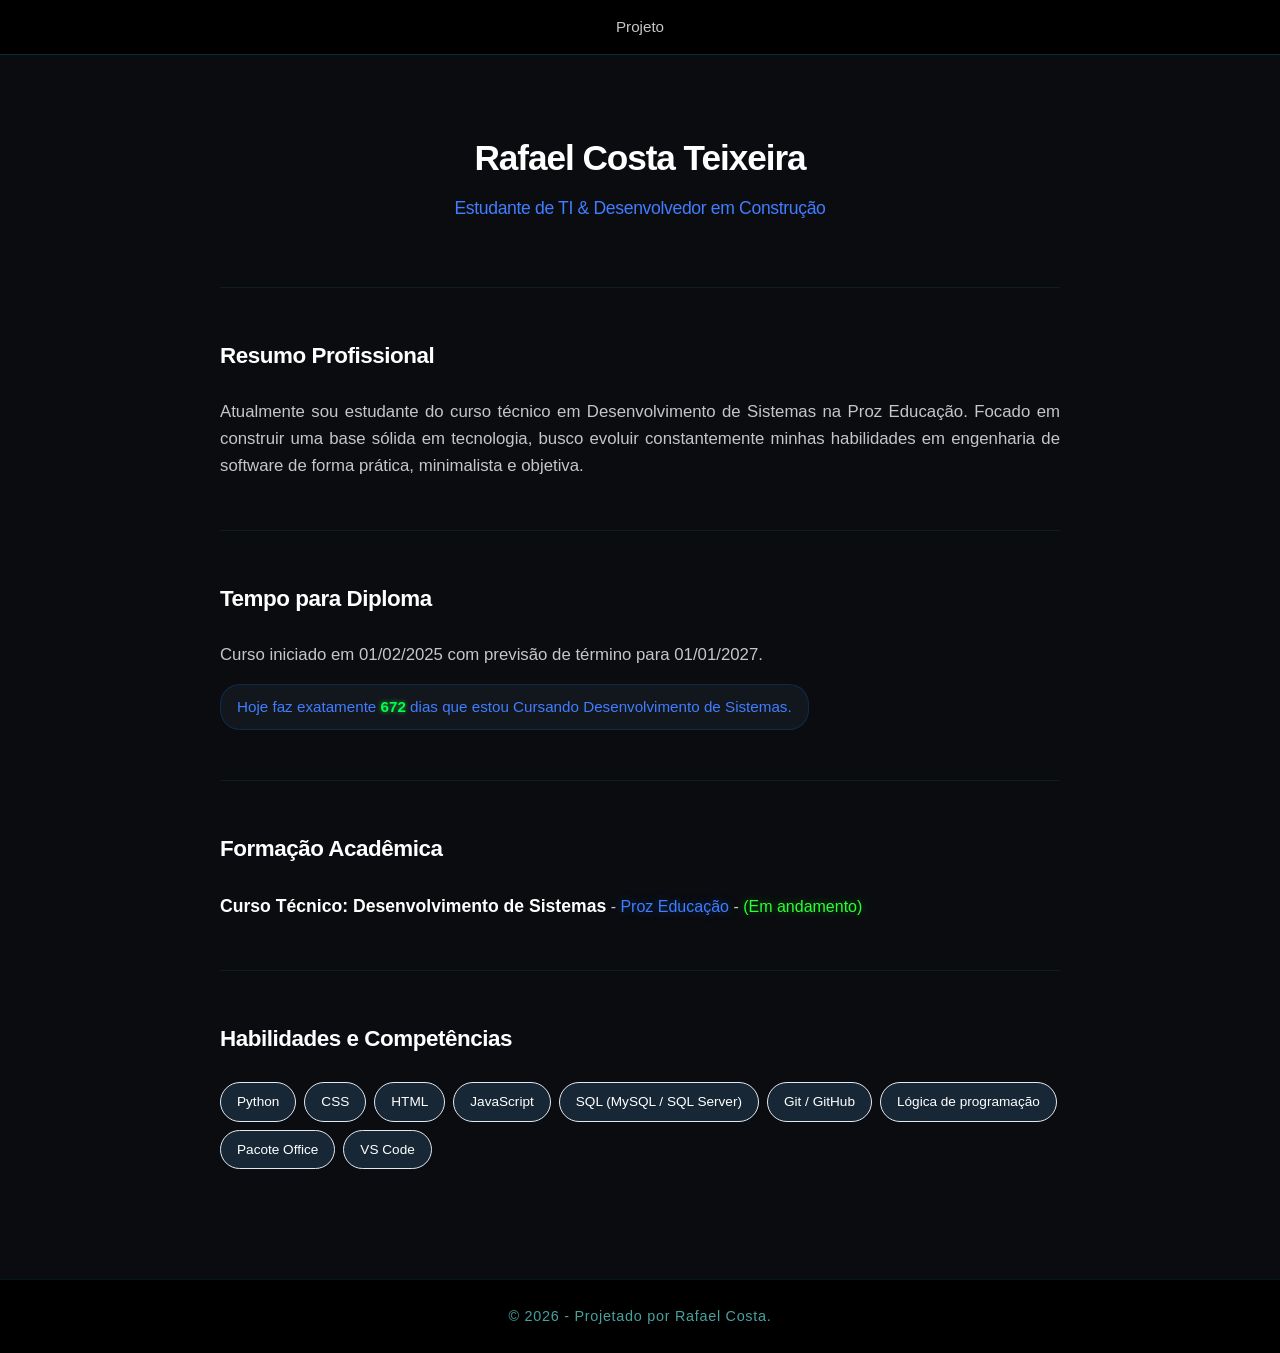
<file: index.html>
<!DOCTYPE html>
<html lang="pt-BR">
<head>
    <meta charset="UTF-8">
    <meta name="viewport" content="width=device-width, initial-scale=1.0">
    <link rel="icon" type="image/png" href="img/icon-title.png">
    <link rel="stylesheet" href="styles/style.css">
    <title>Rafael Costa | Portfólio</title>
</head>
<body>

    <header class="navbar">
        <div class="nav-container">
            <a href="pages/filmes.html" class="nav-link">Projeto</a>
        </div>
    </header>

    <main class="site-container">
        
        <section id="perfil-topo">
            <h1 id="meuNome">Rafael Costa Teixeira</h1>
            <h2 id="tituloProfissional">Estudante de TI & Desenvolvedor em Construção</h2>
        </section>

        <section id="sobre" class="secao-conteudo">
            <h2>Resumo Profissional</h2>
            <p id="resumoProfissional">
                Atualmente sou estudante do curso técnico em Desenvolvimento de Sistemas na Proz Educação. 
                Focado em construir uma base sólida em tecnologia, busco evoluir constantemente minhas habilidades em engenharia 
                de software de forma prática, minimalista e objetiva.
            </p>
        </section>

        <section id="jornada" class="secao-conteudo">
            <h2>Tempo para Diploma</h2>
            <div class="counter-box">
                <p>Curso iniciado em 01/02/2025 com previsão de término para 01/01/2027.</p>
                <div id="tempoRestanteParaFormatura">
                    Hoje faz exatamente <span id="days-count">...</span> dias que estou Cursando Desenvolvimento de Sistemas.
                </div>
            </div>
        </section>

        <section id="formacao" class="secao-conteudo">
            <h2>Formação Acadêmica</h2>
            <div id="lista-formacao">
                <div class="item-formacao">
                    <strong>Curso Técnico: Desenvolvimento de Sistemas</strong> - <span class="highlight">Proz Educação</span> - <span class="andamento"><span>(Em andamento)</span></span>
                </div>
            </div>
        </section>
        
        <section id="habilidades" class="secao-conteudo">
            <h2>Habilidades e Competências</h2>
            <ul id="lista-habilidades"></ul>
        </section>
        
    </main>
    
    <footer class="site-footer">
        <p>&copy; 2026 - Projetado por Rafael Costa.</p>
    </footer>

    <script src="script/script.js"></script>
</body>
</html>
</file>
<file: styles/style.css>
/* --- CONFIGURAÇÕES GERAIS (Paleta Dark Neon) --- */
html {
    scroll-behavior: smooth; /* Mantém a rolagem da página suave */
}

* {
    margin: 0;
    padding: 0;
    box-sizing: border-box;
}

body {
    font-family: -apple-system, BlinkMacSystemFont, "Segoe UI", Roboto, Helvetica, Arial, sans-serif;
    background-color: #0b0c10; /* Preto profundo do tema original */
    color: #c5c6c7; /* Texto claro principal */
    line-height: 1.6;
    padding-top: 70px; /* Espaço para o conteúdo não sumir sob a navbar */
}

/* BARRA DE NAVEGAÇÃO FIXA NO TOPO */
.navbar {
    position: fixed;
    top: 0;
    left: 0;
    width: 100%;
    background-color: #000000; 
    border-bottom: 1px solid rgba(0, 240, 255, 0.2); /* Linha divisória em azul neon */
    z-index: 1000;
    display: block; 
}

/* CLASSE QUE TORNA A NAVBAR INVISÍVEL AO ROLAR PARA BAIXO */
.navbar.esconder {
    display: none; /* Some completamente da tela de forma seca */
}

.nav-container {
    max-width: 900px;
    margin: 0 auto;
    padding: 15px 20px;
    display: flex;
    justify-content: center;
    gap: 30px;
}

.nav-link {
    text-decoration: none;
    color: #c5c6c7; 
    font-size: 0.95rem;
    font-weight: 500;
    transition: color 0.2s ease;
}

.nav-link:hover {
    color: #417dff; /* Realce em Azul no Hover */
}

/* CONTAINER CENTRAL DO CONTEÚDO */
.site-container {
    max-width: 900px;
    margin: 0 auto;   
    padding: 0 30px;  
}

/* SEÇÕES FLUIDAS */
.secao-conteudo {
    padding: 50px 0;
    border-bottom: 1px solid rgba(69, 162, 158, 0.1);
}

.secao-conteudo:last-of-type {
    border-bottom: none;
}

h2 {
    font-size: 1.4rem;
    font-weight: 700;
    color: #fff;
    letter-spacing: -0.02em;
    margin-bottom: 25px;
}

/* HEADER DO PERFIL */
#perfil-topo {
    text-align: center;
    padding: 60px 0 40px 0;
    border-bottom: 1px solid rgba(69, 162, 158, 0.1);
}

#meuNome {
    font-size: 2.2rem;
    font-weight: 800;
    color: #ffffff;
    letter-spacing: -0.03em;
    margin-bottom: 8px;
}

.highlight {
    color: #417dff;
    text-shadow: 0 0 10px rgba(0, 119, 255, 0.4);
}

#tituloProfissional {
    font-size: 1.1rem;
    font-weight: 500;
    color: #417dff;
}

/* RESUMO PROFISSIONAL */
#resumoProfissional {
    font-size: 1.05rem;
    color: #c5c6c7;
    text-align: justify;
}

/* FORMAÇÃO ACADÊMICA */
.item-formacao strong {
    font-size: 1.1rem;
    color: #fff;
    font-weight: 600;
}

/* BOX DO CONTADOR */
.counter-box p {
    font-size: 1.05rem;
    margin-bottom: 15px;
}

#tempoRestanteParaFormatura {
    font-size: 0.95rem;
    color: #417dff;
    font-weight: 500;
    background-color: rgba(31, 40, 51, 0.4);
    border: 1px solid rgba(0, 119, 255, 0.2);
    padding: 10px 16px;
    border-radius: 20px;
    display: inline-block;
}

#days-count {
    font-weight: 700;
    color: #00ff4c;
    text-shadow: 0 0 5px rgba(67, 255, 82, 0.6);
}

/* FOOTER */
.site-footer {
    width: 100%;
    background-color: #000000; 
    border-top: 1px solid rgba(0, 240, 255, 0.1);
    padding: 25px 0; 
    text-align: center;
    margin-top: 60px; 
}

.site-footer p {
    color: #45a29e;
    font-size: 0.9rem;
    font-weight: 500;
    letter-spacing: 0.05em;
}

/* HABILIDADES */
#lista-habilidades {
    display: flex;
    flex-wrap: wrap;
    gap: 8px;
    list-style: none;
    padding: 0;
}

.tag-habilidade {
    background-color: #172736;
    color: #ffffff;
    padding: 8px 16px;
    border-radius: 20px;
    font-size: 0.85rem;
    font-weight: 500;
    border: 1px solid #e2e8f0;
    transition: all 0.2s ease;
}

.tag-habilidade:hover {
    background-color: #1b2230;
    color: #417dff;
    text-shadow: 0 0 10px rgba(0, 240, 255, 0.4);
}

.andamento {
    color: #2dff37; 
    text-shadow: 0 0 10px rgba(9, 255, 0, 0.4);
}

/* RESPONSIVIDADE MOBILE (Força a barra do topo e desativa a lateral) */
@media (min-width: 768px) {
    /* Quando a classe 'rolou' é injetada, ela deixa de ser uma barra de topo 
       (ficando invisível lá em cima) e passa a ocupar estritamente a lateral esquerda */
    .navbar.rolou {
        width: 85px;
        height: 100vh;
        border-bottom: none;
        border-right: 1px solid rgba(0, 240, 255, 0.2);
    }

    .navbar.rolou .nav-container {
        flex-direction: column; /* Links na Vertical */
        justify-content: center;
        gap: 40px;
        padding: 20px 0;
    }
}

/* RESPONSIVIDADE MOBILE (Mantém sempre estática no topo em celulares) */
@media (max-width: 767px) {
    body, body.menu-lateral-ativo {
        padding-top: 70px !important;
        padding-left: 0 !important;
    }
    .navbar {
        width: 100% !important;
        height: auto !important;
        position: fixed !important;
    }
    .nav-container {
        flex-direction: row !important;
        gap: 15px;
        flex-wrap: wrap; 
        padding: 12px 10px;
    }
    .nav-link {
        font-size: 0.85rem;
    }
}
</file>
